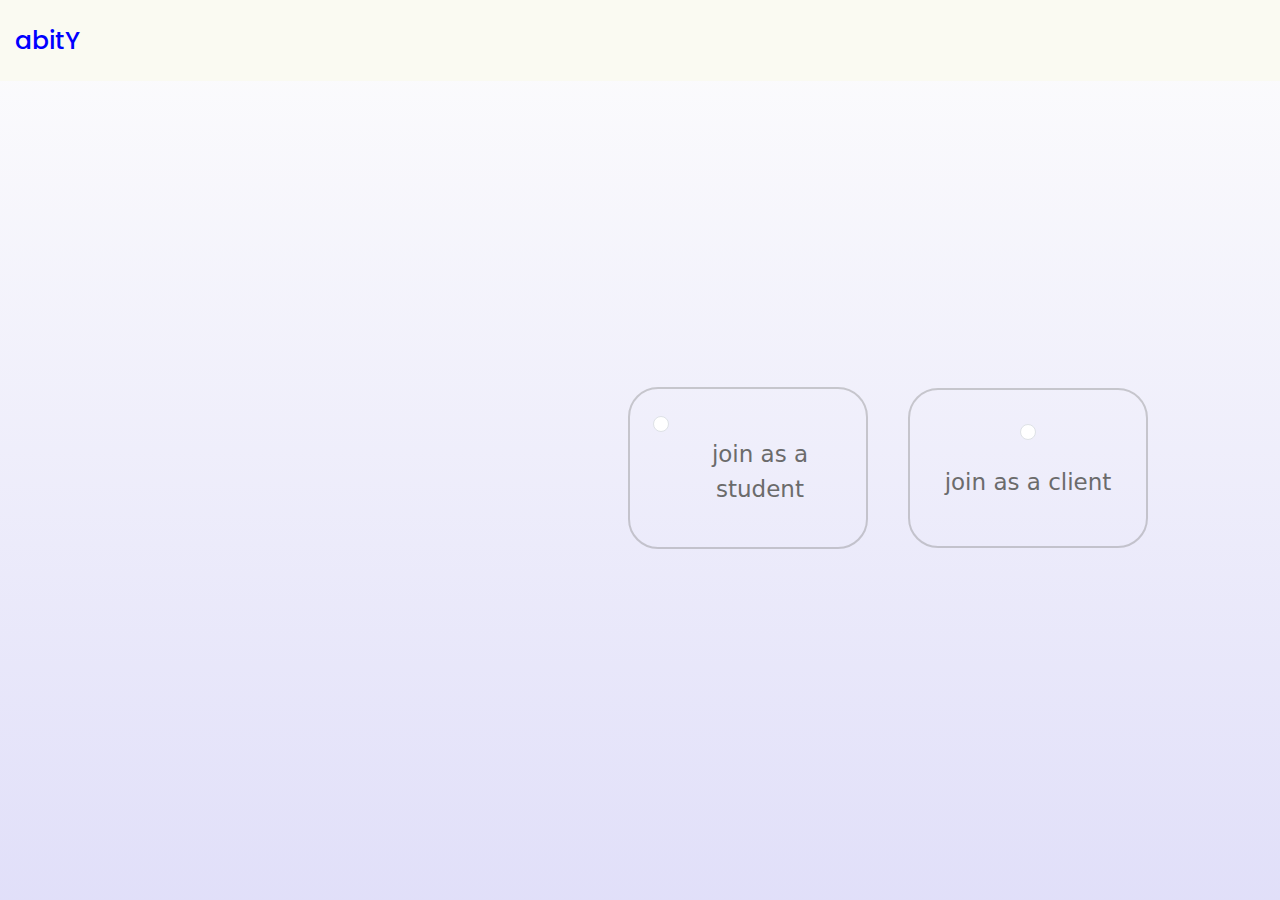
<file: loginPage-2/index.html>
<!DOCTYPE html>
<html lang="en">
<head>
    <meta charset="UTF-8">
    <meta name="viewport" content="width=device-width, initial-scale=1.0">
    <title>Document</title>
    <link rel="stylesheet" href="styles.css">
    <link href="https://cdn.jsdelivr.net/npm/bootstrap@5.3.3/dist/css/bootstrap.min.css" rel="stylesheet" integrity="sha384-QWTKZyjpPEjISv5WaRU9OFeRpok6YctnYmDr5pNlyT2bRjXh0JMhjY6hW+ALEwIH" crossorigin="anonymous">

</head>
<body>
    <div class="navbar">
        <nav>
            <a href="#"><h2>abitY</h2></a>
        </nav>
    </div>

    <div class="selection_body">
        <div class="left"></div>
        <div class="right">
            <div class="right_grid_row">
                <div class="right_grid_col">
                    <div class="right_grid_col_studentLogin">
                        <div class="form-check">
                            <input class="form-check-input" type="radio" name="gridRadios" id="student" value="option1">
                            <label class="form-check-label" for="student" >
                              <p>join as a student</p>
                            </label>
                          </div>
                    </div>
                    <div class="right_grid_col_clientLogin">
                        <input class="form-check-input" type="radio" name="gridRadios" id="client" value="option1">
                            <label class="form-check-label" for="client" >
                                <p>join as a client</p>
                            </label>
                    </div>
                </div>
                <div class="right_grid_row_button"></div>
            </div>
        </div>
    </div>




    <script src="https://cdn.jsdelivr.net/npm/@popperjs/core@2.11.8/dist/umd/popper.min.js" integrity="sha384-I7E8VVD/ismYTF4hNIPjVp/Zjvgyol6VFvRkX/vR+Vc4jQkC+hVqc2pM8ODewa9r" crossorigin="anonymous"></script>
<script src="https://cdn.jsdelivr.net/npm/bootstrap@5.3.3/dist/js/bootstrap.min.js" integrity="sha384-0pUGZvbkm6XF6gxjEnlmuGrJXVbNuzT9qBBavbLwCsOGabYfZo0T0to5eqruptLy" crossorigin="anonymous"></script>
</body>
</html>
</file>
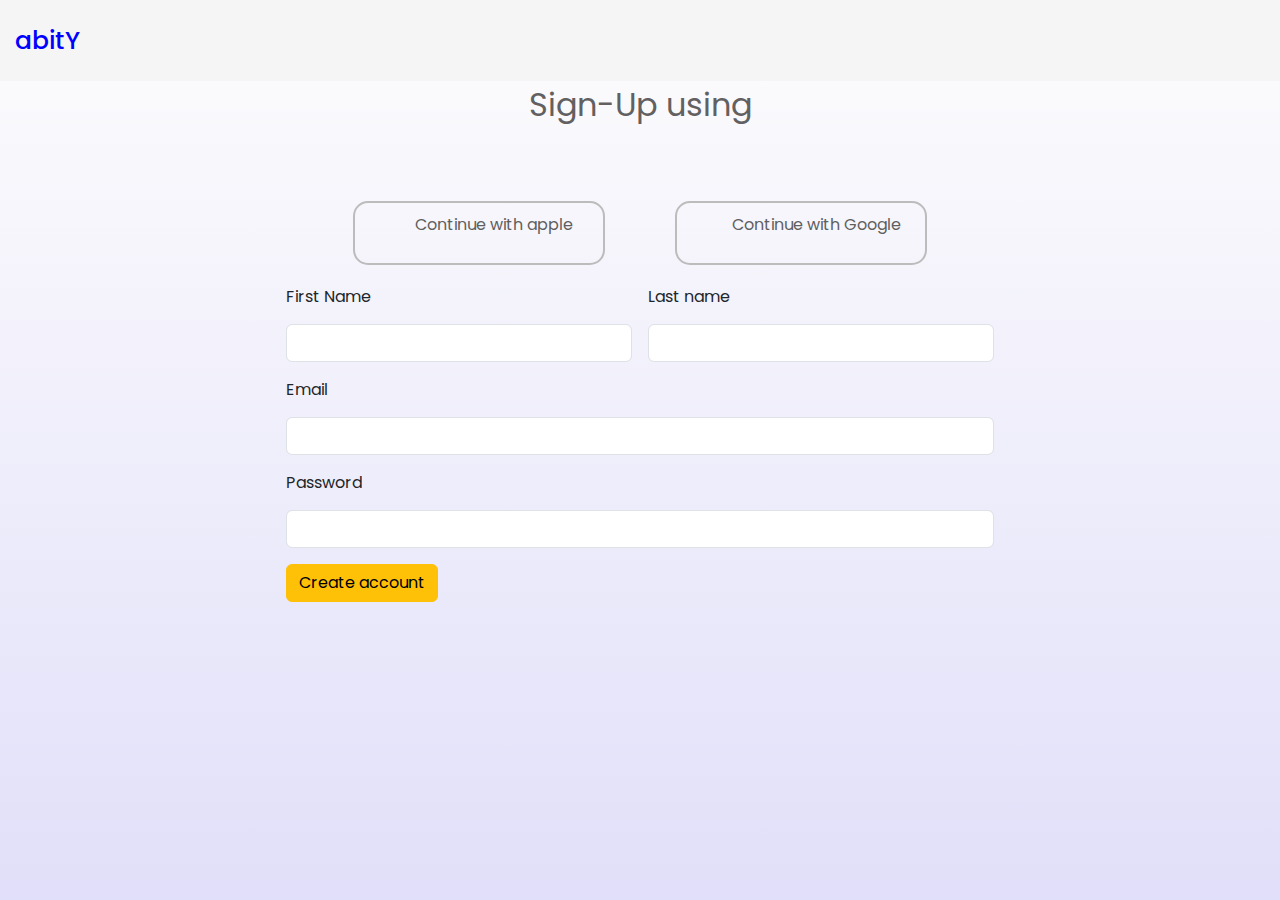
<file: loginPage-3/index.html>
<!DOCTYPE html>
<html lang="en">
<head>
    <meta charset="UTF-8">
    <meta name="viewport" content="width=device-width, initial-scale=1.0">
    <title>Document</title>
    <link rel="stylesheet" href="style.css">
    <link href="https://cdn.jsdelivr.net/npm/bootstrap@5.3.3/dist/css/bootstrap.min.css" rel="stylesheet" integrity="sha384-QWTKZyjpPEjISv5WaRU9OFeRpok6YctnYmDr5pNlyT2bRjXh0JMhjY6hW+ALEwIH" crossorigin="anonymous">
    <link rel="stylesheet" href="https://cdnjs.cloudflare.com/ajax/libs/font-awesome/6.6.0/css/all.min.css" integrity="sha512-Kc323vGBEqzTmouAECnVceyQqyqdsSiqLQISBL29aUW4U/M7pSPA/gEUZQqv1cwx4OnYxTxve5UMg5GT6L4JJg==" crossorigin="anonymous" referrerpolicy="no-referrer" />
</head>
<body>
    <div class="navbar">
        <nav>
            <a href="#"><h2>abitY</h2></a>
        </nav>
    </div>
    <div class="contents">
        <p class="signup">Sign-Up using<p>
        <div class="logo_container">
            <div class="left">
                <a href="#">
                <i class="fa-brands fa-apple"></i>
                <p>Continue with apple</p>
            </a>
            </div>
            <div class="right">
                <a href="#">
                <i class="fa-brands fa-google"></i>
                <p>Continue with Google</p>
            </a>
            </div>
        </div>
        <form class="row g-3 mx-auto px-5 py-0">
            <div class="col-md-6">
              <label for="firstName" class="form-label">First Name</label>
              <input type="text" class="form-control" id="firstName">
            </div>
            <div class="col-md-6">
              <label for="lastName" class="form-label">Last name</label>
              <input type="text" class="form-control" id="lastName">
            </div>
            <div class="col-12">
              <label for="email" class="form-label">Email</label>
              <input type="email" class="form-control" id="email">
            </div>
            <div class="col-12">
              <label for="password" class="form-label">Password</label>
              <input type="password" class="form-control" id="password">
            </div>
            <div class="col-12">
              <button type="submit" class="btn btn-warning flex justify-content-center">Create account</button>
            </div>
          </form>
    </div>
</body>
</html>
</file>
<file: loginPage-2/styles.css>
@import url('https://fonts.googleapis.com/css2?family=Poppins:ital,wght@0,100;0,200;0,300;0,400;0,500;0,600;0,700;0,800;0,900;1,100;1,200;1,300;1,400;1,500;1,600;1,700;1,800;1,900&display=swap');

*,
*::before,
*::after {
    box-sizing: border-box;
    margin: 0%;
    padding: 0;
}

body {
    font-family: 'Poppins', Tahoma, Geneva, Verdana, sans-serif;

    background: url("./assets/abity\ website\ login\ page.3.svg");
}

.navbar {
    width: 100%;
    height: 9vh;
    background-color: #fafaf2;
}

.navbar nav h2 {
    font-family: 'Poppins', Tahoma, Geneva, Verdana, sans-serif;
    font-size: 25px;
    margin: 15px;
    font-weight: 500;
    color: blue;
}

.navbar nav a {
    text-decoration: none;
}

.selection_body {
    margin: 2rem;
    display: flex;
    justify-content: center;
    align-items: center;
    grid-template-columns: 0.7fr 1.3fr;
    width: 90%;
    height: 70vh;
}

.left,
.right {
    display: flex;
    flex-direction: column;
}

.right_grid_row {
    display: flex;
    grid-template-rows: 0.8fr 0, 5fr;
}

.right_grid_col {
    display: flex;
    flex-direction: row;
    justify-content: center;
    align-items: center;
    grid-template-columns: 1.5fr 1.7fr;
    margin-top: 5rem;
    width: auto;
    aspect-ratio: 1;
}

.right_grid_col_studentLogin {
    width: 15rem;
    aspect-ratio: 1.7;
    border: 2px rgba(128, 128, 128, 0.377) solid;
    padding: 23px;
    margin: auto;
    margin-bottom: 20px;
    border-radius: 30px;
    display: flex;
    flex-direction: column;
    justify-content: center;
    align-items: center;
}

.right_grid_col_studentLogin p {
    display: flex;
    justify-content: center;
    padding-top: 25px;
    font-size: 23px;
    align-content: center;
    color: #6b6b6b;
    text-align: center;
}

.right_grid_col_clientLogin {
    width: 15rem;
    aspect-ratio: 1.7;
    border: 2px rgba(128, 128, 128, 0.377) solid;
    padding: 30px;
    margin: auto;
    border-radius: 30px;
    margin-bottom: 20px;
    display: flex;
    flex-direction: column;
    justify-content: center;
    align-items: center;
}

.right_grid_col_clientLogin p {
    display: flex;
    justify-content: center;
    padding-top: 25px;
    font-size: 23px;
    align-content: center;
    color: #6b6b6b;
    text-align: center;
}

.right_grid_col_clientLogin label {
    align-items: center;
    justify-content: center;
}
/* For mobile devices */
@media only screen and (max-width: 768px) {
    .selection_body {
        flex-direction: column;
    }

    .left,
    .right {
        width: 100%;
    }

    .right_grid_row {
        flex-direction: column;
    }

    .right_grid_col {
        width: 100%;
        display: flex;
        flex-direction: column;
    }

    .right_grid_col_studentLogin,
    .right_grid_col_clientLogin {
        margin-bottom: 20px;
    }
}

/* For tablets and desktops */
@media only screen and (min-width: 769px) {
    .selection_body {
        flex-direction: row;
    }

    .left,
    .right {
        width: 50%;
    }

    .right_grid_row {
        flex-direction: row;
    }

    .right_grid_col_studentLogin,
    .right_grid_col_clientLogin {
        margin: 0 20px;
    }
}
</file>
<file: loginPage-3/style.css>
@import url('https://fonts.googleapis.com/css2?family=Poppins:ital,wght@0,100;0,200;0,300;0,400;0,500;0,600;0,700;0,800;0,900;1,100;1,200;1,300;1,400;1,500;1,600;1,700;1,800;1,900&display=swap');

*{
    max-width: 100vw;
    max-height: 100vh;
    overflow: hidden;
    margin: 0;
}
body{
    display: block;
    background-image: url('./assets/abity\ website\ login\ page.3.svg');
}

.navbar{
    width: 100%;
    height: 9vh;
    background-color: #fafaf2;
}

.navbar nav h2{
    font-family: 'Poppins', Tahoma, Geneva, Verdana, sans-serif;
    font-size: 25px;
    margin: 15px;
    font-weight: 500;
    color: blue;
}
.navbar nav a {
    text-decoration: none;
}

.contents{
    width: 80vw;
    font-family: 'Poppins', Tahoma, Geneva, Verdana, sans-serif;
    margin-top: 2rem;
    margin: 5rem;
    display: flex;
    flex-direction: column;
    flex-wrap: wrap;
    align-items: center;
    justify-content: center;
    font-size: 1rem;
    font-weight: 400;
}
.contents .signup{
    color: rgb(98, 96, 96);
    font-size: 2rem;
}

.logo_container{
    display: grid;
    grid-template-columns: 1fr 1fr;
    padding: 20px;
    gap: 70px;
    width: 60%;
    margin-top: 20px;
    align-items: center;
    justify-content: center;
}

.logo_container a{
    text-decoration: none;
    color: rgb(95, 95, 95);
   
}

.logo_container .left a{
    display: flex;
    padding: 10px;
    gap: 30px;
    align-items: center;
    justify-content: center;
    border: 2px black;
}
.logo_container .right a{
    display: flex;
    padding: 10px;
    gap: 30px;
    align-items: center;
    justify-content: center;
}

.logo_container .left{
    border: 2px rgb(188, 188, 188) solid;
    border-radius: 15px;
}

.logo_container .right{
    border: 2px rgb(188, 188, 188) solid;
    border-radius: 15px;
}

.logo_container .left:hover{
    transition: all 0.3s ease;
    box-shadow: 3px 3px 9px rgb(204, 204, 204);
    background-color: rgb(63, 173, 206);
    color: #fafaf2;
}
.logo_container .right:hover{
    transition: all 0.3s ease;
    box-shadow: 3px 3px 9px rgb(204, 204, 204);
    background-color: rgb(63, 173, 206);
}
.logo_container :hover{
    color: #fafaf2;
}


/* Desktop and Laptop */
@media (min-width: 1200px) {
    .navbar {
        padding: 20px;
        background-color: #f5f5f5;
    }

    .contents {
        width: 80%;
        margin: 0 auto;
    }

    .logo_container {
        display: flex;
        justify-content: space-between;
    }

    .left,
    .right {
        width: 45%;
    }

    form {
        width: 80%;
        margin: 0 auto;
    }
}

/* Tablet */
@media (min-width: 768px) and (max-width: 1199px) {
    .navbar {
        padding: 15px;
        background-color: #f5f5f5;
    }

    .contents {
        width: 90%;
        margin: 0 auto;
    }

    .logo_container {
        display: flex;
        flex-direction: column;
    }

    .left,
    .right {
        width: 100%;
        margin-bottom: 20px;
    }

    form {
        width: 90%;
        margin: 0 auto;
    }
}

/* Mobile */
@media (max-width: 767px) {
    .navbar {
        padding: 10px;
        background-color: #f5f5f5;
    }

    .contents {
        width: 95%;
        margin: 0 auto;
    }

    .logo_container {
        display: flex;
        flex-direction: column;
    }

    .left,
    .right {
        width: 100%;
        margin-bottom: 20px;
    }

    form {
        width: 95%;
        margin: 0 auto;
    }

    .col-md-6 {
        width: 100%;
    }
}

/* Extra small devices */
@media (max-width: 480px) {
    .navbar {
        padding: 5px;
        background-color: #f5f5f5;
    }

    .contents {
        width: 100%;
        margin: 0 auto;
    }

    .logo_container {
        display: flex;
        flex-direction: column;
    }

    .left,
    .right {
        width: 100%;
        margin-bottom: 20px;
    }

    form {
        width: 100%;
        margin: 0 auto;
    }

    .col-md-6 {
        width: 100%;
    }

    label {
        font-size: 14px;
    }

    input {
        font-size: 14px;
    }
}
</file>
